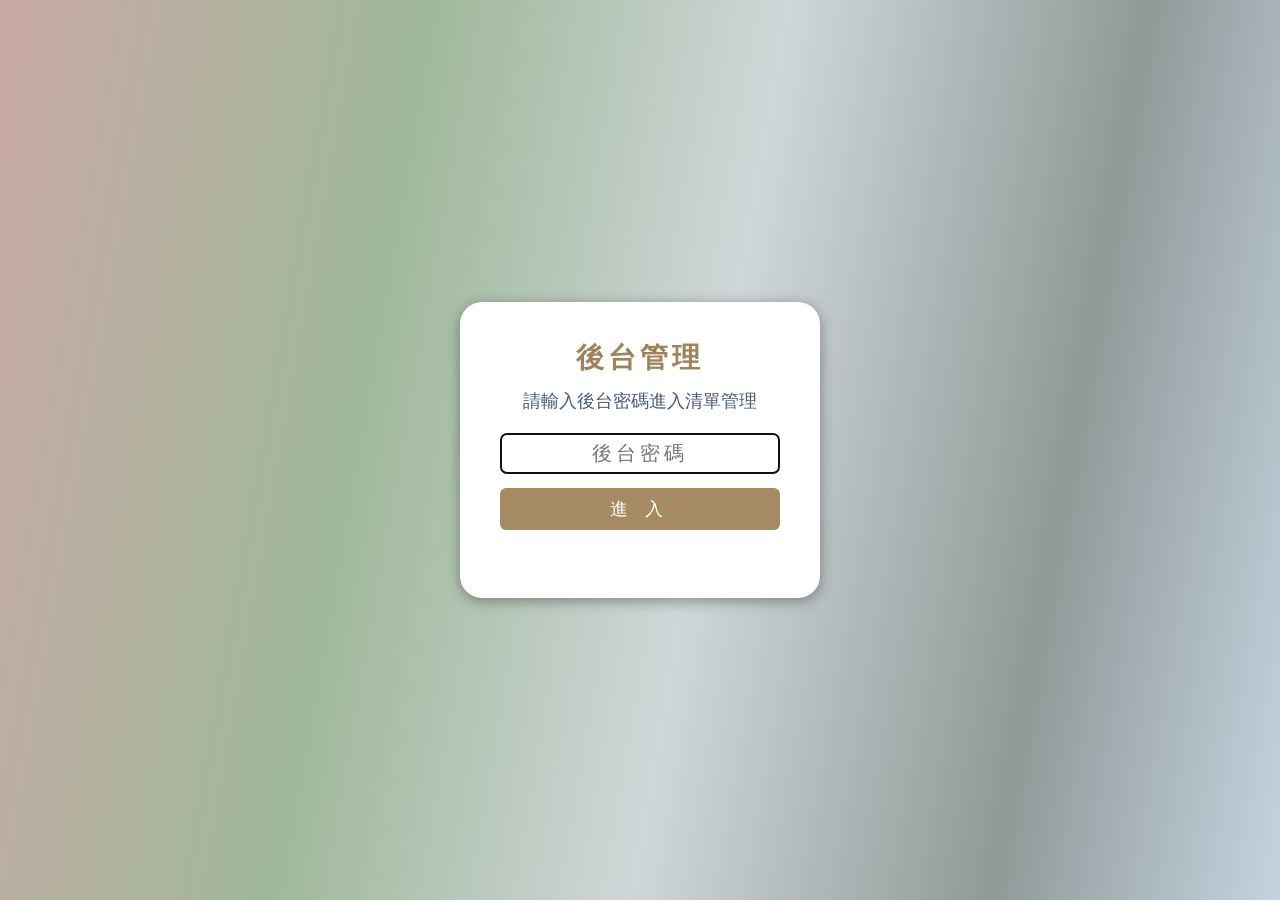
<file: admin.html>
<!doctype html>
<html lang="zh-Hant">
<head>
<meta charset="utf-8">
<meta http-equiv="Cache-Control" content="no-cache, no-store, must-revalidate">
<meta name="viewport" content="width=device-width,initial-scale=1">
<title>後台管理 - 更新檔案清單 (manifest.json)</title>
<script>document.write('<link rel="stylesheet" href="style.css?v='+Date.now()+'">')</script>
<style>
  #admin-wrap { width: min(1060px, 100%); margin: 24px auto 60px; padding: 0 16px; }
  .admin-card { background: #fff; border-radius: 18px; box-shadow: 0 3px 12px rgba(0,0,0,.18); padding: 24px 32px; margin-bottom: 24px; }
  .admin-top { display: flex; flex-wrap: wrap; justify-content: space-between; align-items: center; gap: 12px; border-bottom: 3px solid #e6d9c3; padding-bottom: 16px; margin-bottom: 18px; }
  .admin-top h1 { margin: 0; color: #a0825a; font-size: 26px; letter-spacing: 2px; }
  .toolbar { display: flex; flex-wrap: wrap; gap: 10px; align-items: center; margin-bottom: 16px; }
  .btn { background: #a58a63; color: #fff; border: 0; border-radius: 6px; padding: 8px 16px; font-size: 16px; cursor: pointer; text-decoration: none; display: inline-flex; align-items: center; gap: 6px; font-weight: bold; }
  .btn:hover { background: #8b7250; }
  .btn.pri { background: #2e7d32; }
  .btn.pri:hover { background: #1b5e20; }
  .btn.sec { background: #4a5a78; }
  .btn.sec:hover { background: #37445c; }
  .btn.sm { padding: 5px 10px; font-size: 14px; font-weight: normal; }
  .btn.del { background: #c0392b; padding: 5px 10px; font-size: 14px; }
  .btn.del:hover { background: #962d22; }
  .status-bar { padding: 10px 14px; border-radius: 8px; margin-bottom: 16px; font-size: 15px; display: none; }
  .status-bar.ok { display: block; background: #e8f5e9; color: #1b5e20; border: 1px solid #a5d6a7; }
  .status-bar.err { display: block; background: #fdecea; color: #b71c1c; border: 1px solid #f5c6cb; }
  .status-bar.info { display: block; background: #e3f2fd; color: #0d47a1; border: 1px solid #90caf9; }
  .sec-box { border: 1px solid #e0d6c5; border-radius: 12px; padding: 16px 20px; margin-bottom: 20px; background: #faf8f5; }
  .sec-head { display: flex; flex-wrap: wrap; justify-content: space-between; align-items: center; gap: 10px; margin-bottom: 12px; }
  .sec-head h3 { margin: 0; color: #4a5a78; font-size: 20px; }
  table.adm-tbl { width: 100%; border-collapse: collapse; background: #fff; border-radius: 8px; overflow: hidden; }
  table.adm-tbl th, table.adm-tbl td { padding: 8px 10px; border-bottom: 1px solid #eee; text-align: left; font-size: 15px; }
  table.adm-tbl th { background: #efe9df; color: #5a4a35; font-weight: bold; }
  table.adm-tbl input[type="text"], table.adm-tbl input[type="date"] { width: 100%; padding: 6px 8px; border: 1px solid #ccc; border-radius: 4px; font-size: 15px; }
  .json-area { width: 100%; height: 260px; font-family: ui-monospace, SFMono-Regular, Menlo, Consolas, monospace; font-size: 14px; padding: 12px; border: 1px solid #cdbfa5; border-radius: 8px; background: #272822; color: #f8f8f2; resize: vertical; }
  .gh-box { background: #f4f6f9; border: 1px solid #d0d7de; border-radius: 8px; padding: 12px 16px; margin-bottom: 16px; font-size: 14px; }
  .gh-box summary { cursor: pointer; font-weight: bold; color: #4a5a78; }
  .gh-row { display: flex; flex-wrap: wrap; gap: 8px; margin-top: 10px; align-items: center; }
  .gh-row input { padding: 6px 10px; border: 1px solid #ccc; border-radius: 4px; font-size: 14px; }
  @media(max-width:768px) {
    #admin-wrap { margin: 0; padding: 0; width: 100%; }
    .admin-card { padding: 14px 12px 32px; border-radius: 0; margin-bottom: 0; min-height: 100dvh; box-shadow: none; }
    .admin-top h1 { font-size: 20px; }
    .sec-box { padding: 12px; border-radius: 10px; }
    table.adm-tbl thead { display: none; }
    table.adm-tbl, table.adm-tbl tbody, table.adm-tbl tr, table.adm-tbl td { display: block; width: 100%; }
    table.adm-tbl tr { border: 1px solid #e0d6c5; border-radius: 8px; padding: 8px; margin-bottom: 10px; background: #fff; }
    table.adm-tbl td { border: 0; padding: 4px 0; width: 100% !important; text-align: left !important; }
  }
</style>
</head>
<body class="locked">
<div id="gate">
  <form id="gform" autocomplete="off">
    <h1>後台管理</h1>
    <p>請輸入後台密碼進入清單管理</p>
    <input id="gpw" type="password" placeholder="後台密碼" autofocus>
    <button type="submit">進 入</button>
    <div id="gerr" role="alert"></div>
  </form>
</div>

<div id="wrap">
  <div id="admin-wrap">
    <div class="admin-card">
      <div class="admin-top">
        <h1>檔案清單管理後台 (DOC/manifest.json)</h1>
        <a class="btn sec sm" href="index.html">← 返回前台首頁</a>
      </div>

      <div id="status" class="status-bar"></div>

      <div class="toolbar">
        <button type="button" class="btn sec" id="btn-scan">🔄 自動掃描目錄已上傳檔案</button>
        <button type="button" class="btn pri" id="btn-save">💾 立即儲存生效</button>
        <button type="button" class="btn" id="btn-dl">⬇️ 下載 manifest.json</button>
        <button type="button" class="btn sm" id="btn-copy">📋 複製 JSON</button>
      </div>

      <details class="gh-box" id="gh-details">
        <summary>⚙️ GitHub 遠端直接寫入設定（若網站架設於 GitHub Pages 可設定一次，按「立即儲存生效」即可直接更新 GitHub）</summary>
        <div class="gh-row">
          <label>GitHub 帳號/倉庫：</label>
          <input type="text" id="gh-repo" value="AngeWoo/FollowerWeb" style="width:210px" placeholder="AngeWoo/FollowerWeb">
          <label>分支：</label>
          <input type="text" id="gh-branch" value="main" style="width:80px" placeholder="main">
          <label>GitHub Token (PAT)：</label>
          <input type="password" id="gh-token" style="flex:1;min-width:220px" placeholder="貼上 ghp_... 或 github_pat_... (僅存於本機瀏覽器)">
          <button type="button" class="btn sm sec" id="btn-gh-save">記住設定</button>
        </div>
        <div style="margin-top:6px;color:#666">
          提示：在 IIS 伺服器環境下不需填寫此項，按「💾 立即儲存生效」會直接透過 <code>list.ashx</code> 寫入伺服器硬碟。若在 GitHub Pages，填入具有 <code>repo</code> 或 <code>contents:write</code> 權限的 Token 後，按「💾 立即儲存生效」即可一鍵寫入 GitHub 上的 <code>DOC/manifest.json</code>。
        </div>
      </details>

      <div id="sections"></div>

      <div class="sec-box">
        <div class="sec-head">
          <h3>📄 DOC/manifest.json 原始碼（可直接編輯，與上方表格即時同步）</h3>
          <button type="button" class="btn sm sec" id="btn-apply-json">套用下方 JSON 至表格</button>
        </div>
        <textarea id="json-editor" class="json-area" spellcheck="false"></textarea>
      </div>
    </div>
  </div>
</div>

<div id="modal" hidden>
  <div class="box">
    <div class="bar"><b id="mtitle"></b><span><a id="mdl" download>下載</a><button type="button" id="mclose" aria-label="關閉">✕</button></span></div>
    <div id="mbody"></div>
  </div>
</div>

<script>
// 後台獨立密碼驗證（預設密碼：shinnyo2026）
const ADMIN_HASH = "e6da3ad9322c5368c3164933d46c59870cc1c91f201d8a5595503e24b750855a";
function sha256(s){const K=[];let p=2;while(K.length<64){let ok=1;for(let i=2;i*i<=p;i++)if(p%i==0){ok=0;break}if(ok)K.push((Math.cbrt(p)%1)*4294967296|0);p++}
 const b=unescape(encodeURIComponent(s)),w=[];for(let i=0;i<b.length;i++)w[i>>2]|=b.charCodeAt(i)<<(24-(i%4)*8);
 const L=b.length*8;w[L>>5]|=0x80<<(24-L%32);w[((L+64>>9)<<4)+15]=L;
 let H=[],q=2,n=0;while(n<8){let ok=1;for(let i=2;i*i<=q;i++)if(q%i==0){ok=0;break}if(ok){H.push((Math.sqrt(q)%1)*4294967296|0);n++}q++}
 const r=(x,n)=>x>>>n|x<<(32-n);
 for(let o=0;o<w.length;o+=16){const a=H.slice(),m=[];
  for(let t=0;t<64;t++){if(t<16)m[t]=w[o+t]|0;else{const x=m[t-15],y=m[t-2];m[t]=(m[t-16]+(r(x,7)^r(x,18)^x>>>3)+m[t-7]+(r(y,17)^r(y,19)^y>>>10))|0}
   const t1=(a[7]+(r(a[4],6)^r(a[4],11)^r(a[4],25))+((a[4]&a[5])^(~a[4]&a[6]))+K[t]+m[t])|0;
   const t2=((r(a[0],2)^r(a[0],13)^r(a[0],22))+((a[0]&a[1])^(a[0]&a[2])^(a[1]&a[2])))|0;
   a.pop();a.unshift((t1+t2)|0);a[4]=(a[4]+t1)|0}
  for(let i=0;i<8;i++)H[i]=(H[i]+a[i])|0}
 return H.map(x=>(x>>>0).toString(16).padStart(8,"0")).join("")}
const unlockAdmin = () => document.body.classList.remove("locked");
try { if (sessionStorage.getItem("adm_ok") === ADMIN_HASH) unlockAdmin(); } catch (e) {}
document.getElementById("gform").addEventListener("submit", e => {
  e.preventDefault();
  if (sha256(document.getElementById("gpw").value.trim()) === ADMIN_HASH) {
    try { sessionStorage.setItem("adm_ok", ADMIN_HASH); } catch (e) {}
    unlockAdmin();
  } else {
    document.getElementById("gerr").textContent = "後台密碼錯誤，請再試一次";
    document.getElementById("gpw").value = ""; document.getElementById("gpw").focus();
  }
});
</script>
<script>
const SECS = [
  { key: 'notice',   title: '事務局公告 (DOC/notice/)' },
  { key: 'calendar', title: '行事曆 (DOC/calendar/ 或 DOC/calender/)' },
  { key: 'download', title: '下載 (DOC/download/)' }
];
const EXTS = ['pdf', 'doc', 'docx', 'jpg', 'jpeg'];
const isHttpsUrl = s => /^https:\/\/\S+/i.test(String(s || '').trim());
const detectExt = (fileOrUrl, fallback = '') => {
  const s = String(fileOrUrl || '').trim();
  if (isHttpsUrl(s)) {
    try {
      const pathname = new URL(s).pathname;
      const m = pathname.match(/\.([a-z0-9]+)$/i);
      if (m && EXTS.includes(m[1].toLowerCase())) return m[1].toLowerCase();
    } catch (_) {}
    return fallback === 'jpg' || fallback === 'jpeg' || fallback === 'pdf' ? fallback : 'url';
  }
  const ext = (s.split('.').pop() || '').toLowerCase();
  return EXTS.includes(ext) ? ext : (fallback || '').toLowerCase();
};
const BLOB_URLS = {};
const pad = n => String(n).padStart(2, '0');
const todayStr = () => { const d = new Date(); return `${d.getFullYear()}-${pad(d.getMonth()+1)}-${pad(d.getDate())}`; };

let DATA = { notice: [], calendar: [], download: [] };

const statusEl = document.getElementById('status');
function showStatus(msg, type = 'info') {
  statusEl.className = 'status-bar ' + type;
  statusEl.innerHTML = msg;
}

// 讀取與儲存 GitHub 設定（本機 localStorage）
const ghRepoEl = document.getElementById('gh-repo');
const ghBranchEl = document.getElementById('gh-branch');
const ghTokenEl = document.getElementById('gh-token');
try {
  if (localStorage.getItem('adm_gh_repo')) ghRepoEl.value = localStorage.getItem('adm_gh_repo');
  if (localStorage.getItem('adm_gh_branch')) ghBranchEl.value = localStorage.getItem('adm_gh_branch');
  if (localStorage.getItem('adm_gh_token')) ghTokenEl.value = localStorage.getItem('adm_gh_token');
} catch (_) {}
document.getElementById('btn-gh-save').onclick = () => {
  try {
    localStorage.setItem('adm_gh_repo', ghRepoEl.value.trim());
    localStorage.setItem('adm_gh_branch', ghBranchEl.value.trim());
    localStorage.setItem('adm_gh_token', ghTokenEl.value.trim());
    showStatus('✅ 已記住 GitHub 設定於本機瀏覽器。', 'ok');
  } catch (e) { showStatus('無法儲存至 localStorage：' + e.message, 'err'); }
};

function esc(s) {
  return String(s || '').replace(/[&<>"]/g, c => ({'&':'&amp;','<':'&lt;','>':'&gt;','"':'&quot;'}[c]));
}

function syncJsonEditor() {
  const clean = { notice: DATA.notice || [], calendar: DATA.calendar || [], download: DATA.download || [] };
  document.getElementById('json-editor').value = JSON.stringify(clean, null, 2);
}

function renderTables() {
  const container = document.getElementById('sections');
  container.innerHTML = SECS.map(s => {
    const list = DATA[s.key] || [];
    const rows = list.length ? list.map((it, idx) => {
      const isUrl = isHttpsUrl(it.file);
      const ext = detectExt(it.file, it.ext);
      const isImg = ext === 'jpg' || ext === 'jpeg';
      const pvLabel = (isUrl && !isImg) ? '🔗 開啟' : '👁️ 預覽';
      const ph = isUrl ? 'https://example.com' : '檔案名稱.pdf / .jpg 或 https://...';
      return `
      <tr>
        <td><input type="text" data-sec="${s.key}" data-idx="${idx}" data-field="name" value="${esc(it.name)}" placeholder="顯示標題"></td>
        <td><input type="text" data-sec="${s.key}" data-idx="${idx}" data-field="file" value="${esc(it.file)}" placeholder="${ph}"></td>
        <td style="width:145px"><input type="date" data-sec="${s.key}" data-idx="${idx}" data-field="date" value="${esc(it.date)}"></td>
        <td style="width:195px;text-align:center;white-space:nowrap">
          <button type="button" class="btn sm" onclick="previewItem('${s.key}',${idx})" title="預覽圖檔/檔案或開啟連結">${pvLabel}</button>
          <button type="button" class="btn sm sec" onclick="moveItem('${s.key}',${idx},-1)" title="上移">▲</button>
          <button type="button" class="btn sm sec" onclick="moveItem('${s.key}',${idx},1)" title="下移">▼</button>
          <button type="button" class="btn del" onclick="removeItem('${s.key}',${idx})" title="刪除">✕</button>
        </td>
      </tr>
    `;
    }).join('') : `<tr><td colspan="4" style="text-align:center;color:#889;padding:16px">目前沒有項目，請點上方「自動掃描」或右方「＋ 新增」</td></tr>`;

    return `
      <div class="sec-box">
        <div class="sec-head">
          <h3>📁 ${s.title} <small style="color:#778;font-weight:normal">（共 ${list.length} 筆）</small></h3>
          <div style="display:flex;gap:8px;flex-wrap:wrap">
            <label class="btn sm sec" style="cursor:pointer">
              📂 從電腦選檔帶入 (.pdf/.docx/.jpg)
              <input type="file" multiple accept=".pdf,.doc,.docx,.jpg,.jpeg" style="display:none" onchange="pickFiles('${s.key}', this.files); this.value='';">
            </label>
            <button type="button" class="btn sm" onclick="addItem('${s.key}')">＋ 新增檔案</button>
            <button type="button" class="btn sm pri" onclick="addUrlItem('${s.key}')">🔗 新增 HTTPS 連結</button>
          </div>
        </div>
        <table class="adm-tbl">
          <thead>
            <tr>
              <th>顯示標題 (name)</th>
              <th>檔案名稱或 HTTPS 網址 (含 .pdf / .docx / .jpg 或 https://...)</th>
              <th>日期 (date)</th>
              <th style="text-align:center">預覽 / 排序 / 刪除</th>
            </tr>
          </thead>
          <tbody>${rows}</tbody>
        </table>
      </div>
    `;
  }).join('');
  syncJsonEditor();
}

document.getElementById('sections').addEventListener('input', e => {
  const el = e.target;
  const sec = el.dataset.sec, idx = +el.dataset.idx, field = el.dataset.field;
  if (!sec || isNaN(idx) || !field) return;
  const item = DATA[sec][idx];
  if (!item) return;
  const val = el.value.trim();
  item[field] = field === 'file' ? val : el.value;
  if (field === 'file') {
    if (/^http:\/\//i.test(val)) {
      showStatus('⚠️ 請使用 https:// 開頭的安全網址（不支援 http://）。', 'err');
    }
    const detected = detectExt(val, item.ext);
    if (detected) item.ext = detected;
    if (!isHttpsUrl(val) && (!item.name || item.name === el.defaultValue.replace(/\.[^.]+$/, ''))) {
      item.name = val.replace(/\.[^.]+$/, '');
    }
  }
  syncJsonEditor();
});

window.addItem = function(sec) {
  DATA[sec] = DATA[sec] || [];
  DATA[sec].unshift({ name: '新檔案標題', file: '檔案名稱.jpg', ext: 'jpg', size: 0, date: todayStr() });
  renderTables();
};

window.addUrlItem = function(sec) {
  DATA[sec] = DATA[sec] || [];
  DATA[sec].unshift({ name: '新外部連結', file: 'https://', ext: 'url', size: 0, date: todayStr() });
  renderTables();
  showStatus('🔗 已新增一筆 HTTPS 連結項目，請填入「顯示標題」與「https://...」完整網址。', 'info');
};

window.removeItem = function(sec, idx) {
  DATA[sec].splice(idx, 1);
  renderTables();
};

window.moveItem = function(sec, idx, dir) {
  const arr = DATA[sec];
  const target = idx + dir;
  if (target < 0 || target >= arr.length) return;
  const tmp = arr[idx];
  arr[idx] = arr[target];
  arr[target] = tmp;
  renderTables();
};

window.pickFiles = function(sec, files) {
  if (!files || !files.length) return;
  DATA[sec] = DATA[sec] || [];
  let added = 0;
  for (const f of files) {
    if (f.name.startsWith('.')) continue;
    const ext = (f.name.split('.').pop() || '').toLowerCase();
    if (!EXTS.includes(ext)) continue;
    try {
      const key = sec + ':' + f.name;
      if (BLOB_URLS[key]) URL.revokeObjectURL(BLOB_URLS[key]);
      BLOB_URLS[key] = URL.createObjectURL(f);
    } catch (_) {}
    const d = f.lastModified ? new Date(f.lastModified) : new Date();
    const dateStr = `${d.getFullYear()}-${pad(d.getMonth()+1)}-${pad(d.getDate())}`;
    const baseName = f.name.replace(/\.[^.]+$/, '');
    const existIdx = DATA[sec].findIndex(x => x.file === f.name);
    const entry = { name: baseName, file: f.name, ext, size: f.size || 0, date: dateStr };
    if (existIdx >= 0) DATA[sec][existIdx] = { ...DATA[sec][existIdx], ...entry };
    else DATA[sec].unshift(entry);
    added++;
  }
  renderTables();
  showStatus(`✅ 已帶入 ${added} 個檔案至「${sec}」（可點選「👁️ 預覽」檢視圖檔/PDF），請確認無誤後點選「💾 立即儲存生效」。`, 'ok');
};

// 後台預覽彈窗（支援 .jpg/.jpeg 圖檔、.pdf 與 https:// 連結）
const modal = document.getElementById('modal'), mbody = document.getElementById('mbody');
function closeModal() { modal.hidden = true; mbody.innerHTML = ''; }
document.getElementById('mclose').onclick = closeModal;
modal.addEventListener('click', e => { if (e.target === modal) closeModal(); });
document.addEventListener('keydown', e => { if (e.key === 'Escape') closeModal(); });

window.previewItem = function(sec, idx) {
  const it = (DATA[sec] || [])[idx];
  if (!it) return;
  const raw = String(it.file || '').trim();
  if (!raw || raw === 'https://') {
    showStatus('⚠️ 請先輸入完整的檔案名稱或 https:// 網址。', 'err');
    return;
  }
  if (/^http:\/\//i.test(raw)) {
    showStatus('❌ 不支援 http:// 網址，請改用 https:// 開頭的安全網址。', 'err');
    return;
  }
  const isUrl = isHttpsUrl(raw);
  const ext = detectExt(raw, it.ext);
  const isImg = ext === 'jpg' || ext === 'jpeg';
  if (isUrl && !isImg) {
    window.open(raw, '_blank', 'noopener,noreferrer');
    return;
  }
  const blobUrl = !isUrl && BLOB_URLS[sec + ':' + raw];
  const url = blobUrl || (isUrl ? raw : `DOC/${it.dir || sec}/${encodeURIComponent(raw)}`);
  const fname = it.name || raw;
  document.getElementById('mtitle').textContent = `${fname} (${raw})`;
  const dl = document.getElementById('mdl');
  dl.href = url;
  if (isUrl) {
    dl.textContent = '開啟原連結';
    dl.removeAttribute('download');
    dl.target = '_blank';
    dl.rel = 'noopener noreferrer';
  } else {
    dl.textContent = '下載 / 開啟';
    dl.download = raw;
    dl.removeAttribute('target');
    dl.removeAttribute('rel');
  }
  modal.hidden = false;
  if (isImg) {
    mbody.innerHTML = `<div class="img-pv"><img src="${esc(url)}" alt="${esc(fname)}"></div>`;
    const img = mbody.querySelector('img');
    if (img) img.onerror = () => {
      mbody.innerHTML = `<div class="msg">無法載入圖片 <code>${esc(raw)}</code>。<br>若為新檔案，請確認已將圖檔放入 <code>DOC/${esc(it.dir || sec)}/</code> 資料夾，或使用「📂 從電腦選檔帶入」預覽。</div>`;
    };
  } else if (ext === 'pdf') {
    mbody.innerHTML = `<iframe src="${esc(url)}"></iframe>`;
  } else {
    mbody.innerHTML = `<div class="msg">此格式 (<code>.${esc(ext)}</code>) 請點選右上角「下載 / 開啟」檢視。</div>`;
  }
};

document.getElementById('btn-apply-json').onclick = () => {
  try {
    const parsed = JSON.parse(document.getElementById('json-editor').value);
    DATA = {
      notice: Array.isArray(parsed.notice) ? parsed.notice : [],
      calendar: Array.isArray(parsed.calendar) ? parsed.calendar : [],
      download: Array.isArray(parsed.download) ? parsed.download : []
    };
    renderTables();
    showStatus('✅ 已從下方 JSON 原始碼更新上方表格！', 'ok');
  } catch (e) {
    showStatus('❌ JSON 格式有誤：' + e.message, 'err');
  }
};

// 初始載入現有的 DOC/manifest.json
async function loadCurrentManifest() {
  for (const url of ['DOC/manifest.json', '/DOC/manifest.json']) {
    try {
      const r = await fetch(url + '?_=' + Date.now(), { cache: 'no-store' });
      if (!r.ok) continue;
      const j = await r.json();
      DATA = {
        notice: Array.isArray(j.notice) ? j.notice : [],
        calendar: Array.isArray(j.calendar) ? j.calendar : [],
        download: Array.isArray(j.download) ? j.download : []
      };
      renderTables();
      showStatus('已載入目前的 DOC/manifest.json 清單。', 'info');
      return;
    } catch (_) {}
  }
  renderTables();
}

// 合併掃描結果時，保留原本已設定的 https:// 外部連結項目
function mergeWithHttpsUrls(sec, scannedList) {
  const existingUrls = (DATA[sec] || []).filter(x => x && isHttpsUrl(x.file));
  return [...existingUrls, ...(scannedList || [])];
}

// 自動掃描目錄（依序嘗試：1. IIS list.ashx  2. 本機 Nginx/IIS 目錄瀏覽  3. GitHub API）
async function scanDirectories() {
  showStatus('⏳ 正在掃描伺服器目錄中的最新檔案（含 .pdf / .docx / .jpg）…', 'info');
  // 1. 嘗試 IIS list.ashx
  try {
    const r = await fetch('list.ashx?save=1&_=' + Date.now(), { cache: 'no-store' });
    if (r.ok) {
      const j = await r.json();
      if (j && (j.notice || j.calendar || j.download)) {
        DATA = {
          notice: mergeWithHttpsUrls('notice', j.notice),
          calendar: mergeWithHttpsUrls('calendar', j.calendar),
          download: mergeWithHttpsUrls('download', j.download)
        };
        renderTables();
        showStatus('✅ 已透過伺服器 (list.ashx) 掃描最新目錄並保留 HTTPS 連結！', 'ok');
        return;
      }
    }
  } catch (_) {}

  // 2. 嘗試 Nginx autoindex / IIS Directory Browsing 掃描本機 DOC/<sec>/
  try {
    const scanned = { notice: [], calendar: [], download: [] };
    let anyDirOk = false;
    for (const sec of ['notice', 'calendar', 'download']) {
      for (const dirName of (sec === 'calendar' ? ['calendar', 'calender'] : [sec])) {
        const base = `DOC/${dirName}/`;
        const r = await fetch(base + '?_=' + Date.now(), { cache: 'no-store' });
        if (!r.ok) continue;
        const html = await r.text();
        if (!/<a\s+href=/i.test(html)) continue;
        anyDirOk = true;
        const re = /([^<>]*?)<a\s+href="([^"]+)"[^>]*>([^<]+)<\/a>/gi;
        let m;
        while ((m = re.exec(html))) {
          const href = m[2];
          if (/\/$/.test(href) || href.startsWith('?')) continue;
          const file = decodeURIComponent(new URL(href, new URL(base, location.href)).pathname.split('/').pop());
          const ext = (file.split('.').pop() || '').toLowerCase();
          if (!EXTS.includes(ext) || file.startsWith('.')) continue;
          const old = (DATA[sec] || []).find(o => o.file === file);
          const item = {
            name: old ? old.name : file.replace(/\.[^.]+$/, ''),
            file,
            ext,
            size: old && old.size ? old.size : 0,
            date: old && old.date ? old.date : todayStr()
          };
          if (dirName !== sec) item.dir = dirName;
          scanned[sec].push(item);
        }
        scanned[sec].sort((a, b) => (b.date + b.file).localeCompare(a.date + a.file, 'zh-Hant'));
        break;
      }
      scanned[sec] = mergeWithHttpsUrls(sec, scanned[sec]);
    }
    if (anyDirOk) {
      DATA = scanned;
      renderTables();
      showStatus('✅ 已掃描伺服器 DOC/ 目錄中的最新檔案（並保留原有的 HTTPS 連結）！請點選「💾 立即儲存生效」。', 'ok');
      return;
    }
  } catch (_) {}

  // 3. 嘗試 GitHub API 掃描
  const repoPath = (ghRepoEl.value || 'AngeWoo/FollowerWeb').trim();
  const branch = (ghBranchEl.value || 'main').trim();
  const token = ghTokenEl.value.trim();
  const headers = token ? { 'Authorization': 'Bearer ' + token } : {};
  try {
    const scanned = { notice: [], calendar: [], download: [] };
    let anyOk = false;
    for (const sec of ['notice', 'calendar', 'download']) {
      for (const dirName of (sec === 'calendar' ? ['calendar', 'calender'] : [sec])) {
        const apiUrl = `https://api.github.com/repos/${repoPath}/contents/DOC/${dirName}?ref=${encodeURIComponent(branch)}&_=${Date.now()}`;
        const r = await fetch(apiUrl, { headers, cache: 'no-store' });
        if (!r.ok) continue;
        const arr = await r.json();
        if (!Array.isArray(arr)) continue;
        anyOk = true;
        for (const x of arr) {
          if (x.type !== 'file' || x.name.startsWith('.')) continue;
          const ext = (x.name.split('.').pop() || '').toLowerCase();
          if (!EXTS.includes(ext)) continue;
          const old = (DATA[sec] || []).find(o => o.file === x.name);
          const item = {
            name: old ? old.name : x.name.replace(/\.[^.]+$/, ''),
            file: x.name,
            ext,
            size: x.size || 0,
            date: old && old.date ? old.date : todayStr()
          };
          if (dirName !== sec) item.dir = dirName;
          scanned[sec].push(item);
        }
        scanned[sec].sort((a, b) => (b.date + b.file).localeCompare(a.date + a.file, 'zh-Hant'));
        break;
      }
      scanned[sec] = mergeWithHttpsUrls(sec, scanned[sec]);
    }
    if (anyOk) {
      DATA = scanned;
      renderTables();
      showStatus(`✅ 已從 GitHub (${repoPath}) 掃描最新上傳的目錄檔案（並保留原有的 HTTPS 連結）！請點選「💾 立即儲存生效」或下載 manifest.json。`, 'ok');
      return;
    }
  } catch (_) {}

  showStatus('⚠️ 無法自動連線掃描目錄，您可以使用各區塊右上角的「📂 從電腦選檔帶入」或手動新增。', 'err');
}

document.getElementById('btn-scan').onclick = scanDirectories;

// 儲存至伺服器 (IIS list.ashx POST) 或 GitHub API
document.getElementById('btn-save').onclick = async () => {
  let bodyStr = document.getElementById('json-editor').value;
  try {
    const parsed = JSON.parse(bodyStr);
    for (const sec of ['notice', 'calendar', 'download']) {
      for (const it of (parsed[sec] || [])) {
        if (/^http:\/\//i.test(String(it.file || '').trim())) {
          showStatus(`❌ 「${it.name || it.file}」使用了不安全的 http://，請改為 https:// 開頭的網址後再儲存。`, 'err');
          return;
        }
      }
    }
    bodyStr = JSON.stringify(parsed);
  } catch (e) {
    showStatus('❌ JSON 格式錯誤，無法儲存：' + e.message, 'err');
    return;
  }

  showStatus('⏳ 正在儲存 DOC/manifest.json…', 'info');

  // 1. 先嘗試 IIS 伺服器直接寫入 (POST list.ashx)
  try {
    const r = await fetch('list.ashx', {
      method: 'POST',
      headers: { 'Content-Type': 'application/json; charset=utf-8' },
      body: bodyStr
    });
    if (r.ok) {
      const res = await r.json();
      if (res && res.ok) {
        showStatus('✅ 已成功直接寫入伺服器的 DOC/manifest.json！前台網頁已立即生效！', 'ok');
        return;
      }
    }
  } catch (_) {}

  // 2. 若設定了 GitHub Token，直接透過 GitHub API 更新 DOC/manifest.json
  const token = ghTokenEl.value.trim();
  const repoPath = (ghRepoEl.value || 'AngeWoo/FollowerWeb').trim();
  const branch = (ghBranchEl.value || 'main').trim();
  if (token && repoPath) {
    try {
      const apiUrl = `https://api.github.com/repos/${repoPath}/contents/DOC/manifest.json`;
      const headers = {
        'Authorization': 'Bearer ' + token,
        'Accept': 'application/vnd.github+json',
        'Content-Type': 'application/json'
      };
      // 先取得目前檔案的 sha
      let sha = undefined;
      const getRes = await fetch(`${apiUrl}?ref=${encodeURIComponent(branch)}&_=${Date.now()}`, { headers });
      if (getRes.ok) {
        const info = await getRes.json();
        sha = info.sha;
      }
      const b64 = btoa(unescape(encodeURIComponent(bodyStr)));
      const putRes = await fetch(apiUrl, {
        method: 'PUT',
        headers,
        body: JSON.stringify({
          message: 'Update DOC/manifest.json via admin panel',
          content: b64,
          branch,
          ...(sha ? { sha } : {})
        })
      });
      if (putRes.ok) {
        try {
          localStorage.setItem('adm_gh_repo', repoPath);
          localStorage.setItem('adm_gh_branch', branch);
          localStorage.setItem('adm_gh_token', token);
        } catch (_) {}
        showStatus('✅ 已成功直接更新 GitHub 上的 DOC/manifest.json！', 'ok');
        return;
      } else {
        const errJson = await putRes.json().catch(() => ({}));
        showStatus('❌ GitHub API 寫入失敗 (' + putRes.status + ')：' + (errJson.message || '請檢查 Token 權限'), 'err');
        return;
      }
    } catch (e) {
      showStatus('❌ GitHub 連線失敗：' + e.message, 'err');
      return;
    }
  }

  // 3. 若無 IIS 且未填 GitHub Token，展開 GitHub 設定提示並自動下載 manifest.json
  document.getElementById('gh-details').open = true;
  downloadManifest(bodyStr);
  showStatus('ℹ️ 已為您下載最新的 <b>manifest.json</b>！請將它上傳至 <code>DOC/manifest.json</code>（或展開上方「⚙️ GitHub 遠端直接寫入設定」填入 Token 即可一鍵寫入）。', 'info');
};

function downloadManifest(content) {
  const str = content || JSON.stringify({ notice: DATA.notice, calendar: DATA.calendar, download: DATA.download });
  const blob = new Blob([str], { type: 'application/json;charset=utf-8' });
  const a = document.createElement('a');
  a.href = URL.createObjectURL(blob);
  a.download = 'manifest.json';
  a.click();
  setTimeout(() => URL.revokeObjectURL(a.href), 1000);
}

document.getElementById('btn-dl').onclick = () => {
  try {
    const parsed = JSON.parse(document.getElementById('json-editor').value);
    downloadManifest(JSON.stringify(parsed));
    showStatus('✅ 已下載 manifest.json，請放入 DOC/ 資料夾中。', 'ok');
  } catch (e) {
    showStatus('❌ JSON 格式有誤：' + e.message, 'err');
  }
};

document.getElementById('btn-copy').onclick = async () => {
  try {
    const parsed = JSON.parse(document.getElementById('json-editor').value);
    await navigator.clipboard.writeText(JSON.stringify(parsed));
    showStatus('✅ 已複製 JSON 內容至剪貼簿！可直接貼到 DOC/manifest.json。', 'ok');
  } catch (e) {
    showStatus('❌ 複製失敗：' + e.message, 'err');
  }
};

loadCurrentManifest();
</script>
</body>
</html>
</file>
<file: style.css>
*{box-sizing:border-box}
body{margin:0;font:18px/1.6 "PingFang TC","Microsoft JhengHei",sans-serif;color:#333;
 background:linear-gradient(180deg,#fff 0,#dfeaf6 380px,#fff 900px) no-repeat,#fff;min-height:100vh}
#wrap{width:min(1000px,100%);margin:0 auto}
#banner{position:relative;margin:12px 16px 14px;padding-top:calc((100% - 32px) * 140 / 1024);
 background:url("banner.jpg") center top/100% auto no-repeat,rgba(95,95,95,.88);
 border-radius:26px;overflow:hidden;box-shadow:0 3px 10px rgba(0,0,0,.25)}
.zone{display:none}
nav{position:relative;display:flex;background:rgba(95,95,95,.88)}
nav a{flex:1;text-align:center;color:#eee;text-decoration:none;font-size:16px;font-weight:bold;letter-spacing:2px;padding:9px 4px;border-left:1px solid #888;white-space:nowrap}
nav a:first-child{border-left:0}
nav a.on,nav a:hover{background:rgba(160,130,95,.9);color:#fff}
#card{background:linear-gradient(180deg,#fff 60%,#eef4fb);margin:0 16px;border-radius:26px;
 box-shadow:0 3px 10px rgba(0,0,0,.3);padding:12px 60px 90px;min-height:560px;position:relative}
.crumb{color:#000;font-size:18px;margin:0 0 30px -4px;padding-top:6px}
section{display:none}section.on{display:block}
h2{margin:0 0 30px;text-align:center;color:#a0825a;font-size:30px;letter-spacing:3px;padding-bottom:12px;border-bottom:4px solid #e6d9c3}
.head{display:flex;justify-content:space-between;padding:0 30px 4px 40px;color:#4a5a78;font-weight:bold;font-size:20px}
.head span:last-child{width:190px;text-align:center}
.list{list-style:none;margin:0;padding:0 30px 0 0}
.list li{display:flex;align-items:center;padding:7px 0 7px 38px;position:relative}
.list li:before{content:"";position:absolute;left:12px;top:50%;width:11px;height:11px;margin-top:-6px;border-radius:50%;background:radial-gradient(circle at 35% 35%,#b79a6f,#6b5436)}
.list a.pv{flex:1;color:#4a5a78;text-decoration:none;font-size:23px;word-break:break-all;cursor:pointer}
.list a.pv:hover{color:#a0825a;text-decoration:underline}
.btns{width:190px;text-align:center;display:flex;gap:6px;justify-content:center}
.dl,.view{background:#a58a63;color:#f2ead9;text-decoration:none;font-size:16px;padding:2px 12px;border-radius:3px;box-shadow:0 1px 2px #0005;letter-spacing:1px}
.dl:hover,.view:hover{background:#8b7250}
.empty{padding:30px 0;color:#889;justify-content:center}.empty:before{display:none}
footer{text-align:center;color:#555;padding:18px 8px 40px;font-size:20px;letter-spacing:1px}
#modal{position:fixed;inset:0;background:rgba(0,0,0,.6);z-index:9;display:flex;align-items:center;justify-content:center;padding:16px}
#modal[hidden]{display:none}
.box{background:#fff;border-radius:8px;width:min(1000px,100%);height:92vh;display:flex;flex-direction:column;overflow:hidden}
.bar{display:flex;justify-content:space-between;align-items:center;padding:10px 16px;border-bottom:1px solid #ddd;gap:12px}
.bar b{overflow:hidden;text-overflow:ellipsis;white-space:nowrap}
.bar span{display:flex;gap:12px;align-items:center;flex:none}
.bar a{color:#8b7250;text-decoration:none}
.bar button{border:0;background:none;font-size:20px;cursor:pointer}
#mbody{flex:1;overflow:auto;background:#e8ebef}
#mbody iframe{width:100%;height:100%;border:0;background:#fff}
#mbody .img-pv{min-height:100%;display:flex;align-items:center;justify-content:center;padding:16px}
#mbody .img-pv img{max-width:100%;max-height:calc(92vh - 80px);height:auto;border-radius:4px;box-shadow:0 2px 10px rgba(0,0,0,.2);background:#fff}
#mbody .msg{padding:40px;text-align:center;color:#556}
#mbody .docx-wrapper{padding:12px!important;background:#e8ebef!important}
@media(max-width:768px){
 body{font-size:16px;background:#eef4fb}
 #wrap{width:100%;max-width:100%}
 #banner{margin:0 0 8px;width:100%;padding-top:105px;background-size:100% 105px;background-position:center top;border-radius:0 0 18px 18px;box-shadow:0 2px 8px rgba(0,0,0,.18)}
 nav a{font-size:15px;letter-spacing:1px;padding:10px 4px}
 #card{width:100%;margin:0;padding:14px 14px 60px;border-radius:18px 18px 0 0;min-height:calc(100dvh - 150px);box-shadow:0 -1px 8px rgba(0,0,0,.12)}
 .crumb{font-size:15px;margin:0 0 16px 2px;padding-top:4px}
 h2{font-size:22px;margin:0 0 16px;padding-bottom:8px;border-bottom-width:3px}
 .head{padding:0 6px 6px 24px;font-size:16px}
 .head span:last-child{width:88px;text-align:right}
 .list{padding:0}
 .list li{padding:11px 2px 11px 24px;gap:10px;border-bottom:1px solid rgba(0,0,0,.06)}
 .list li:before{left:6px;width:9px;height:9px;margin-top:-4.5px}
 .list a.pv{font-size:18px;line-height:1.4;word-break:break-word}
 .btns{width:auto;flex:none}
 .dl,.view{font-size:14px;padding:6px 12px;border-radius:5px;white-space:nowrap}
 .view{display:none}
 footer{font-size:14px;padding:16px 8px 28px;background:#eef4fb}
 #modal{padding:0}
 .box{width:100vw;height:100vh;height:100dvh;border-radius:0}
 .bar{padding:12px 14px}
 #gate{padding:0}
 #gform{width:min(92vw,360px);padding:28px 24px}}

body.locked #wrap{display:none}
#gate{display:none}
body.locked #gate{display:flex;min-height:100vh;align-items:center;justify-content:center;padding:16px;
 background:linear-gradient(100deg,#c9a9a4,#9fb89a 30%,#cfd6d8 55%,#8f9a98 80%,#c5d3e0)}
#gform{background:#fff;border-radius:22px;box-shadow:0 3px 14px rgba(0,0,0,.35);padding:34px 40px;text-align:center;width:min(360px,100%)}
#gform h1{margin:0 0 6px;color:#a0825a;letter-spacing:4px;font-size:28px}
#gform p{margin:0 0 18px;color:#4a5a78}
#gform input{width:100%;font-size:20px;padding:8px 12px;border:1px solid #cdbfa5;border-radius:6px;text-align:center;letter-spacing:4px}
#gform button{margin-top:14px;width:100%;background:#a58a63;color:#fff;border:0;border-radius:6px;font-size:18px;padding:9px;letter-spacing:6px;cursor:pointer}
#gform button:hover{background:#8b7250}
#gerr{color:#c0392b;min-height:24px;margin-top:10px;font-size:15px}

.list li.empty{display:block;text-align:center;padding:30px 0 30px 0;color:#778;font-size:18px;line-height:1.8}
.list li.empty small{display:block;color:#99a;font-size:14px}
.pager{display:flex;flex-wrap:wrap;justify-content:center;align-items:center;gap:8px;margin-top:28px;padding-top:16px;border-top:1px solid #e6d9c3}
.pg-btn{background:#fff;color:#6b5436;border:1px solid #cdbfa5;border-radius:6px;padding:5px 12px;font-size:15px;cursor:pointer;transition:all .15s}
.pg-btn:hover:not(:disabled){background:#f5efe6;border-color:#a58a63}
.pg-btn.on{background:#a58a63;color:#fff;border-color:#a58a63;font-weight:bold}
.pg-btn:disabled{opacity:.45;cursor:default}
.pg-info{color:#667;font-size:14px;margin-left:6px}
@media(max-width:768px){
 .pager{margin-top:20px;gap:6px}
 .pg-btn{padding:6px 10px;font-size:14px}
 .pg-info{width:100%;text-align:center;margin:4px 0 0}
}
</file>
